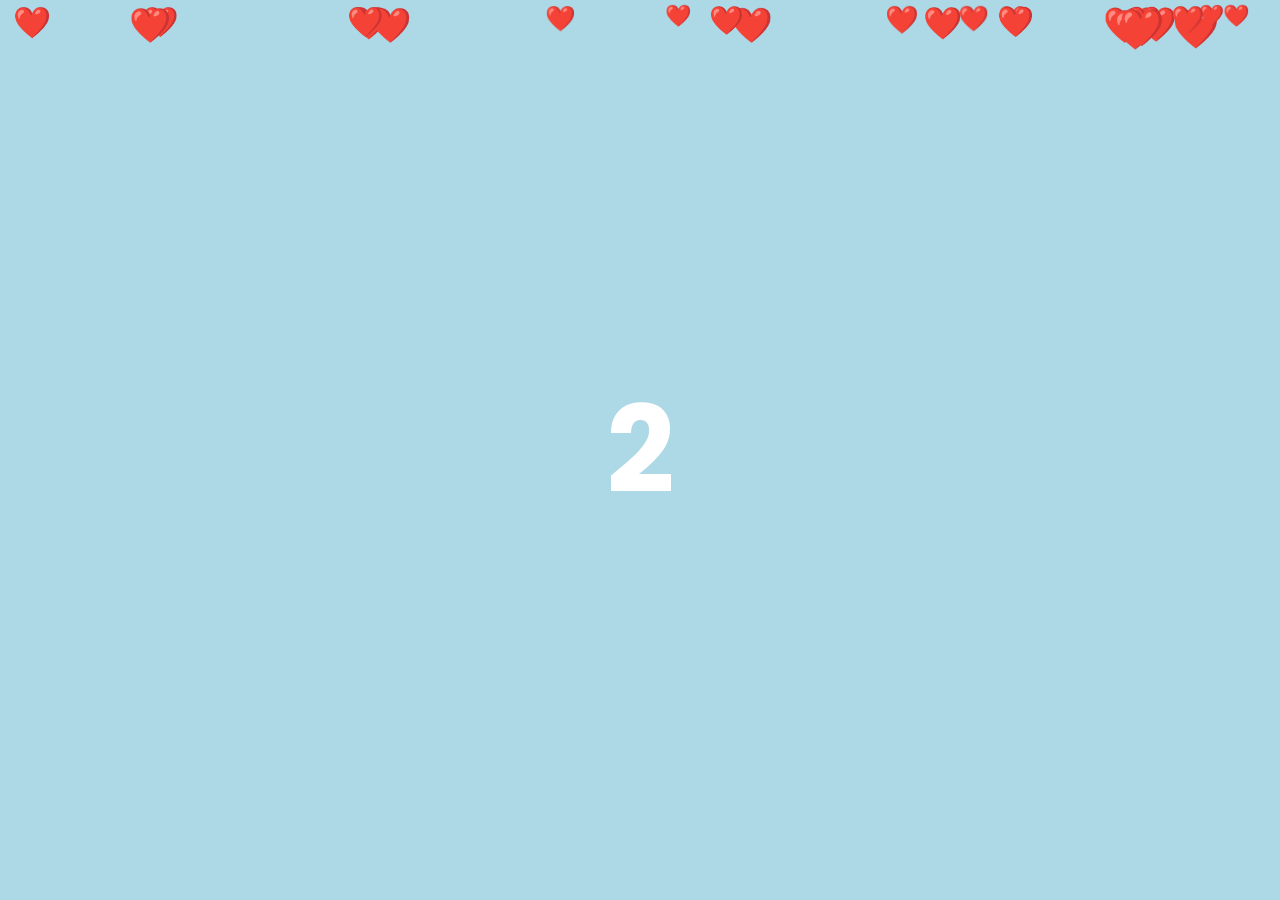
<file: index.html>
<!DOCTYPE html>
<html lang="en">
<head>
<meta charset="UTF-8" />
<meta name="viewport" content="width=device-width, initial-scale=1.0" />
<title>Happy Birthday Akka 🎂</title>
<link href="https://fonts.googleapis.com/css2?family=Poppins:wght@300;400;500;600;700&display=swap" rel="stylesheet">
<link rel="stylesheet" href="https://cdnjs.cloudflare.com/ajax/libs/font-awesome/6.5.2/css/all.min.css">

<style>
*{
    margin:0;
    padding:0;
    box-sizing:border-box;
    font-family:'Poppins',sans-serif;
}

body{
    overflow:hidden;
    background-color: lightblue;
    height:100vh;
    color:white;
}

.screen{
    position:absolute;
    width:100%;
    height:100vh;
    display:none;
    justify-content:center;
    align-items:center;
    flex-direction:column;
    padding:20px;
    overflow:hidden;
}

.active{
    display:flex;
}

h1,h2,h3,p{
    text-align:center;
}

button{
    border:none;
    outline:none;
    cursor:pointer;
    transition:0.3s;
}

.glass{
    background:rgba(255,255,255,0.15);
    backdrop-filter:blur(15px);
    border:1px solid rgba(255,255,255,0.2);
    box-shadow:0 8px 32px rgba(0,0,0,0.2);
}

/* COUNTDOWN */
#countdown h1{
    font-size:120px;
    animation:zoom 1s infinite;
}

@keyframes zoom{
    0%{transform:scale(0.7);opacity:0.4;}
    100%{transform:scale(1.2);opacity:1;}
}

/* LOGIN */
.login-container{
    width:100%;
    max-width:1200px;
    display:flex;
    gap:40px;
    align-items:center;
    justify-content:center;
    flex-wrap:wrap;
}

.card-section{
    width:420px;
    height:520px;
    perspective:1000px;
}

.birthday-card{
    width:100%;
    height:100%;
    position:relative;
    transform-style:preserve-3d;
    transition:1s;
}

.card-section:hover .birthday-card{
    transform:rotateY(180deg);
}

.front{
    display:flex;
    justify-content:center;
    align-items:center;
    padding:30px;
    background:linear-gradient(135deg,#ff758c,#f9a8c9);
}

.front-content{
    text-align:center;
}

.front-content h2{
    font-size:40px;
    margin-bottom:20px;
}

.front-content p{
    font-size:20px;
}

.back{
    transform:rotateY(180deg);
    overflow:hidden;
}

.back img{
    width:100%;
    height:100%;
    object-fit:cover;
}

.front,.back{
    position:absolute;
    width:100%;
    height:100%;
    border-radius:25px;
    backface-visibility:hidden;
    overflow:hidden;
}

.front img{
    width:100%;
    height:100%;
    object-fit:cover;
}

.back{
    transform:rotateY(180deg);
    display:flex;
    align-items:center;
    justify-content:center;
    flex-direction:column;
    background:linear-gradient(135deg,#ff758c,#ff7eb3);
    padding:30px;
}

.back h2{
    font-size:36px;
    margin-bottom:15px;
}

.pin-box{
    width:360px;
    border-radius:25px;
    padding:30px;
}

.pin-display{
    height:70px;
    width:100%;
    background:rgba(255,255,255,0.2);
    border-radius:15px;
    margin-bottom:20px;
    display:flex;
    align-items:center;
    justify-content:center;
    font-size:30px;
    letter-spacing:10px;
}

.keypad{
    display:grid;
    grid-template-columns:repeat(3,1fr);
    gap:15px;
}

.keypad button{
    height:70px;
    border-radius:15px;
    font-size:24px;
    background:white;
    color:#ff4d88;
    font-weight:bold;
}

.keypad button:hover{
    transform:scale(1.05);
}

/* QUESTION */
.question-box{
    padding:40px;
    border-radius:30px;
    width:90%;
    max-width:700px;
}

.option-buttons{
    margin-top:30px;
    display:flex;
    gap:20px;
    justify-content:center;
    align-items:center;
    position:relative;
    width:100%;
    height:200px;
}

.option-buttons button{
    padding:15px 35px;
    border-radius:50px;
    font-size:20px;
    font-weight:600;
}

.yes-btn{background:#00e676;color:white;}
.no-btn{background:#ff1744;color:white;Position:relative;}
.back-btn{background:#ffffff;color:#ff4081;}

/*MOVING EFFECT*/
.move{
    transition:0.25s;
}
/* NO SCREEN */
#noScreen img{
    width:300px;
    animation:float 2s infinite ease-in-out;
}

@keyframes float{
    0%,100%{transform:translateY(0px);}
    50%{transform:translateY(-20px);}
}

/* GIFTS */
.gift-container{
    display:flex;
    gap:40px;
    flex-wrap:wrap;
    justify-content:center;
    margin-top:40px;
}

.gift-box{
    width:220px;
    height:220px;
    position:relative;
    cursor:pointer;
    transition:0.5s;
}

.gift-box:hover{
    transform:translateY(-20px) scale(1.05);
}

.box{
    width:100%;
    height:100%;
    background:#ff4d88;
    border-radius:20px;
    position:absolute;
    bottom:0;
    box-shadow:0 15px 30px rgba(0,0,0,0.3);
}

.lid{
    width:240px;
    height:50px;
    background:#ff80ab;
    position:absolute;
    top:-20px;
    left:-10px;
    border-radius:15px;
}

.ribbonV,.ribbonH{
    position:absolute;
    background:gold;
}

.ribbonV{
    width:30px;
    height:100%;
    left:50%;
    transform:translateX(-50%);
}

.ribbonH{
    height:30px;
    width:100%;
    top:50%;
    transform:translateY(-50%);
}

.bow{
    position:absolute;
    width:60px;
    height:60px;
    border:10px solid gold;
    border-radius:50%;
    top:-45px;
}

.bow.left{left:70px;}
.bow.right{right:70px;}

.gift-box p{
    position:absolute;
    bottom:-50px;
    width:100%;
    text-align:center;
    font-size:22px;
    font-weight:600;
}

/* CAKE */
.cake3d{
    position:relative;
    margin-top:50px;
    animation:cakeFloat 3s ease-in-out infinite;
}

@keyframes cakeFloat{
    0%,100%{
        transform:translateY(0);
    }
    50%{
        transform:translateY(-12px);
    }
}

.tier{
    position:relative;
    margin:auto;
    border-radius:20px;
    box-shadow:
        0 15px 30px rgba(0,0,0,0.3),
        inset 0 -15px 0 rgba(0,0,0,0.15);
}

.bottom-tier{
    width:320px;
    height:120px;
    background:linear-gradient(
        to bottom,
        #ff9db5,
        #ff6f91
    );
}

.top-tier{
    width:220px;
    height:90px;
    margin-bottom:-10px;
    background:linear-gradient(
        to bottom,
        #ffd1dc,
        #ffb3c6
    );
    z-index:2;
}

.candle{
    width:24px;
    height:90px;
    background:linear-gradient(
        to bottom,
        white,
        #f5f5f5
    );
    margin:auto;
    position:relative;
}

.flame{
    width:30px;
    height:45px;
    background:radial-gradient(
        circle,
        yellow,
        orange,
        red
    );
    border-radius:50%;
    position:absolute;
    top:-40px;
    left:-3px;
    animation:flicker .3s infinite;
    box-shadow:0 0 25px orange;
}

.cake-container{
    display:flex;
    flex-direction:column;
    align-items:center;
}

.cake{
    position:relative;
    margin-top:40px;
}

.layer{
    border-radius:20px;
    position:relative;
    margin:auto;
}

.layer1{
    width:300px;
    height:100px;
    background:#ff8fab;
}

.layer2{
    width:220px;
    height:80px;
    background:#ffb3c6;
    margin-top:-10px;
}

.candle{
    width:20px;
    height:80px;
    background:white;
    margin:auto;
    position:relative;
}

.flame{
    width:25px;
    height:40px;
    background:orange;
    border-radius:50%;
    position:absolute;
    top:-35px;
    left:-3px;
    animation:flicker 0.3s infinite;
}

@keyframes flicker{
    0%{transform:scale(1);}
    50%{transform:scale(1.1);}
    100%{transform:scale(0.9);}
}

.blow-btn{
    margin-top:40px;
    padding:15px 40px;
    border-radius:40px;
    font-size:20px;
    background:white;
    color:#ff4081;
    font-weight:bold;
}

/* LOADING */
.loader{
    width:120px;
    height:120px;
    border:10px solid rgba(255,255,255,0.3);
    border-top:10px solid white;
    border-radius:50%;
    animation:spin 1s linear infinite;
    margin-bottom:30px;
}

@keyframes spin{
    100%{transform:rotate(360deg);}
}

.firework{
    position:absolute;
    width:8px;
    height:8px;
    border-radius:50%;
    animation:explode 2s infinite;
}

@keyframes explode{
    0%{transform:translate(0,0) scale(1);opacity:1;}
    100%{transform:translate(var(--x),var(--y)) scale(0);opacity:0;}
}

/* MEMORIES */
.memory-wrapper{
    width:100%;
    overflow:hidden;
    margin-top:30px;
}

.memory-track{
    display:flex;
    gap:25px;
    width: max-content;
    animation:scroll 30s linear infinite;
}

@keyframes scroll{
    FROM{transform:translateX(0);}
    to{transform:translateX(-50%);}
}

.memory-card{
    min-width:300px;
    height:420px;
    border-radius:25px;
    overflow:hidden;
    position:relative;
}

.memory-card img{
    width:100%;
    height:100%;
    object-fit:cover;
}

.memory-card h3{
    position:absolute;
    bottom:20px;
    width:100%;
    text-align:center;
    font-size:24px;
}

/* MESSAGE */
.message-card{
    max-width:850px;
    padding:50px;
    border-radius:30px;
    line-height:2;
    animation:pulse 2s infinite;
}

@keyframes pulse{
    0%{transform:scale(1);}
    50%{transform:scale(1.02);}
    100%{transform:scale(1);}
}

.message-card p{
    font-size:20px;
}

.floating-hearts span{
    position:absolute;
    color:white;
    font-size:30px;
    animation:heartFloat linear infinite;
}

@keyframes heartFloat{
    0%{transform:translateY(100vh) scale(0);opacity:0;}
    100%{transform:translateY(-100vh) scale(1.5);opacity:1;}
}

@media(max-width:900px){
    body{overflow:auto;}

    .login-container{
        flex-direction:column;
        padding-bottom:50px;
    }

    .card-section{
        width:90%;
        height:450px;
    }

    .pin-box{
        width:95%;
    }

    #countdown h1{
        font-size:80px;
    }

    .gift-container{
        gap:80px;
    }
}

</style>
</head>
<body>

<div class="floating-hearts" id="hearts"></div>

<!-- COUNTDOWN -->
<section class="screen active" id="countdown">
    <h1 id="count">3</h1>
</section>

<!-- LOGIN -->
<section class="screen" id="loginScreen">
    <div class="login-container">

        <div class="card-section">
            <div class="birthday-card">
                <!-- FRONT SIDE -->
                <div class="front glass">
                    <div class="front-content">
                        <h2>Prathibha Akka 💖</h2>
                        <p>
                            To the best sister in the world 🌸<br>
                            Flip the card and unlock your surprise 🎁
                        </p>
                    </div>
                    
                </div>

                <!-- BACK SIDE -->
                <div class="back">
                    <img src="images/1.jpeg" alt="sister">
                </div>
            </div>
        </div>

        <div class="pin-box glass">
            <h2 style="margin-bottom:20px;text-align:center;">Enter Secret PIN 🔐</h2>

            <div class="pin-display" id="pinDisplay"></div>

            <div class="keypad">
                <button onclick="addPin('1')">1</button>
                <button onclick="addPin('2')">2</button>
                <button onclick="addPin('3')">3</button>
                <button onclick="addPin('4')">4</button>
                <button onclick="addPin('5')">5</button>
                <button onclick="addPin('6')">6</button>
                <button onclick="addPin('7')">7</button>
                <button onclick="addPin('8')">8</button>
                <button onclick="addPin('9')">9</button>
                <button onclick="clearPin()"><i class="fa-solid fa-delete-left"></i></button>
                <button onclick="addPin('0')">0</button>
                <button onclick="checkPin()"><i class="fa-solid fa-check"></i></button>
            </div>

            <p style="margin-top:20px;text-align:center;">Default PIN : <b>2905</b></p>
        </div>

    </div>
</section>

<!-- READY -->
<section class="screen" id="readyScreen">
    <div class="question-box glass">
        <h1>Are You Ready For The Surprise? 🎉</h1>

        <h3>Try to Catch the No button</h3>

        <div class="option-buttons" id="buttonArea">
            <button class="yes-btn" onclick="showScreen('giftScreen')">Yes 😍</button>
            <button class="no-btn move" id="noBtn" onclick="noButtonClicked()">No 😒</button>
        </div>
    </div>
</section>

<!-- NO -->
<section class="screen" id="noScreen">
    <img src="gifs/Dare.gif" alt="cute">
    <h1 style="margin-top:20px;">How Dare You 😤</h1>
    <button class="blow-btn" onclick="showScreen('readyScreen')">Try Again 💖</button>
</section>

<!-- GIFTS -->
<section class="screen" id="giftScreen">

    <h1>Choose Your Gift 🎁</h1>

    <div class="gift-container">

        <div class="gift-box" onclick="showScreen('cakeScreen')">
            <div class="box">
                <div class="ribbonV"></div>
                <div class="ribbonH"></div>
            </div>
            <div class="lid"></div>
            <div class="bow left"></div>
            <div class="bow right"></div>
            <p>Cake Surprise 🎂</p>
        </div>

        <div class="gift-box" onclick="showScreen('memoryScreen')">
            <div class="box" style="background:#7c4dff;">
                <div class="ribbonV"></div>
                <div class="ribbonH"></div>
            </div>
            <div class="lid" style="background:#9575cd"></div>
            <div class="bow left"></div>
            <div class="bow right"></div>
            <p>Memories 📸</p>
        </div>

        <div class="gift-box" onclick="showScreen('messageScreen')">
            <div class="box" style="background:#00bfa5;">
                <div class="ribbonV"></div>
                <div class="ribbonH"></div>
            </div>
            <div class="lid" style="background:#26a69a"></div>
            <div class="bow left"></div>
            <div class="bow right"></div>
            <p>Special Message 💌</p>
        </div>

    </div>

</section>

<!-- CAKE -->
<section class="screen" id="cakeScreen">

    <h1>Make A Wish Akka ✨</h1>

    <div class="cake-container">

        <div class="cake3d">

            <div class="candle">
                <div class="flame" id="flame"></div>
            </div>

            <div class="tier top-tier"></div>
            <div class="tier bottom-tier"></div>

        </div>

        <button class="blow-btn" onclick="openFlowersPage()">Blow Candle 💨</button>

        

    </div>

</section>

<!-- LOADING -->
<section class="screen" id="loadingScreen">

    <div class="loader"></div>

    <h1>Happy Birthday AKKA 🎉</h1>
    <p style="margin-top:15px;font-size:22px;">May your life be filled with happiness, success and love 💖</p>

    <button class="blow-btn back-btn" style="margin-top:30px;" onclick="showScreen('giftScreen')">Back</button>

</section>

<!-- MEMORIES -->
<section class="screen" id="memoryScreen">

    <h1>Memories 📸</h1>

    <div class="memory-wrapper">
        <div class="memory-track">

            <div class="memory-card glass">
                <img src="images/7.jpeg">
                <h3>Crazy Moments 😍</h3>
            </div>

            <div class="memory-card glass">
                <img src="images/3.jpeg">
                <h3>Couple 😍</h3>
            </div>

            <div class="memory-card glass">
                <img src="images/5.jpeg">
                <h3>Family Moments 🌸</h3>
            </div>

            <div class="memory-card glass">
                <img src="images/2.jpeg">
                <h3>Mother and Daughter ✨</h3>
            </div>

            <div class="memory-card glass">
                <img src="images/6.jpeg">
                <h3>Mother and Son 💖</h3>
            </div>

            <div class="memory-card glass">
                <img src="images/10.jpeg">
                <h3>Son 💖</h3>
            </div>

            <div class="memory-card glass">
                <img src="images/4.jpeg">
                <h3>Daughter 💖</h3>
            </div>

            <div class="memory-card glass">
                <img src="images/14.jpeg">
                <h3>Devatha 💖</h3>
            </div>

            <div class="memory-card glass">
                <img src="images/12.jpeg">
                <h3>Brother and Sister 💖</h3>
            </div>

        </div>
    </div>

    <button class="blow-btn back-btn" style="margin-top:40px;" onclick="showScreen('giftScreen')">Back</button>

</section>

<!-- MESSAGE -->
<section class="screen" id="messageScreen">

    <div class="message-card glass">

        <h1 style="margin-bottom:25px;">To My Lovely Akka 💌</h1>

        <p>
            Dear Akka,<br>

            You are not just my sister, you are my second mother, my best friend, my guide and my biggest support. 💖<br>

            Thank you for always protecting me, understanding me and making my life beautiful with your love and care. 🌸<br>

            I wish your life becomes filled with endless happiness, success, laughter and love. May all your dreams come true and may your smile always shine brighter than stars. 🌙💫<br>

            Happy Birthday to the world's best Akka 🎂💖<br>

            — Your Loving Akshith 🥹
        </p>

        <div style="text-align:center;margin-top:30px;">
            <button class="blow-btn back-btn" onclick="showScreen('giftScreen')">Back</button>
        </div>

    </div>

</section>

<script>

const screens = document.querySelectorAll('.screen');
let currentPin = '';
const correctPin = '2905';
const birthdayMessage='';

function showScreen(id){
    screens.forEach(screen=>screen.classList.remove('active'));
    document.getElementById(id).classList.add('active');
    if(id === 'readyScreen'){
        startNoButtonGame();
    }
}

// COUNTDOWN
let count = 3;
const countdown = setInterval(()=>{
    count--;
    document.getElementById('count').innerText = count;

    if(count === 0){
        clearInterval(countdown);
        showScreen('loginScreen');
    }
},1000);

// PIN
function addPin(num){
    if(currentPin.length < 6){
        currentPin += num;
        document.getElementById('pinDisplay').innerText = '* '.repeat(currentPin.length);
    }
}

function clearPin(){
    currentPin = currentPin.slice(0,-1);
    document.getElementById('pinDisplay').innerText = '* '.repeat(currentPin.length);
}

function checkPin(){
    if(currentPin === correctPin){
        showScreen('readyScreen');
    }else{
        alert('Wrong PIN 😅 Try Again');
        currentPin='';
        document.getElementById('pinDisplay').innerText='';
    }
}

/*MOVING NO BUTTON GAME */
const noBtn = document.getElementById('noBtn');
const buttonArea = document.getElementById('buttonArea');
let gameActive = false;
function startNoButtonGame(){
    gameActive = true;
    noBtn.innerText = "Catch Me 😜";
    /* Stop moving after 5 seconds */
    setTimeout(()=>{
        gameActive = false;
        noBtn.innerText = "No 😒";
    },10000);
}

/* MOVE BUTTON */

buttonArea.addEventListener('mousemove',(e)=>{

    if(!gameActive) return;

    const areaRect = buttonArea.getBoundingClientRect();

    const maxX = areaRect.width - noBtn.offsetWidth;

    const maxY = areaRect.height - noBtn.offsetHeight;

    const randomX = Math.random() * maxX;

    const randomY = Math.random() * maxY;

    noBtn.style.left = randomX + 'px';

    noBtn.style.top = randomY + 'px';

});

/* MOBILE TOUCH SUPPORT */

buttonArea.addEventListener('touchstart',()=>{

    if(!gameActive) return;

    const areaRect = buttonArea.getBoundingClientRect();

    const maxX = areaRect.width - noBtn.offsetWidth;

    const maxY = areaRect.height - noBtn.offsetHeight;

    const randomX = Math.random() * maxX;

    const randomY = Math.random() * maxY;

    noBtn.style.left = randomX + 'px';

    noBtn.style.top = randomY + 'px';

});

/* IF NO BUTTON CLICKED */

function noButtonClicked(){

    if(gameActive){

        /* During 5 seconds button keeps escaping */
        return;
    }

    showScreen('noScreen');
}

// CAKE
function blowCandle(){
    document.getElementById('flame').style.display='none';

    setTimeout(()=>{
        showScreen('loadingScreen');
        createFireworks();
    },1000);
}

// FIREWORKS
function createFireworks(){

    for(let i=0;i<100;i++){

        const firework = document.createElement('div');
        firework.classList.add('firework');

        firework.style.left = Math.random()*100 + 'vw';
        firework.style.top = Math.random()*100 + 'vh';

        firework.style.background = `hsl(${Math.random()*360},100%,60%)`;

        firework.style.setProperty('--x', (Math.random()*400-200)+'px');
        firework.style.setProperty('--y', (Math.random()*400-200)+'px');

        document.body.appendChild(firework);

        setTimeout(()=>{
            firework.remove();
        },2000);
    }
}

// HEARTS
const heartsContainer = document.getElementById('hearts');

for(let i=0;i<25;i++){
    const heart = document.createElement('span');
    heart.innerHTML = '❤️';

    heart.style.left = Math.random()*100 + 'vw';
    heart.style.animationDuration = (Math.random()*5 + 5) + 's';
    heart.style.fontSize = (Math.random()*20 + 20) + 'px';

    heartsContainer.appendChild(heart);
}

function openFlowersPage() {

    // Save current screen
    sessionStorage.setItem("returnScreen", "giftScreen");

    // Open flowers page
    window.location.href = "flower.html";
}

// ===============================
// RETURN FROM index.html
// ===============================

const params = new URLSearchParams(window.location.search);
const returnScreen = params.get("screen");

if(returnScreen){

    // Stop countdown screen
    clearInterval(countdown);

    // Hide all screens
    screens.forEach(screen => {
        screen.classList.remove("active");
    });

    // Open requested screen directly
    document.getElementById(returnScreen).classList.add("active");
}

</script>

</body>
</html>
</file>
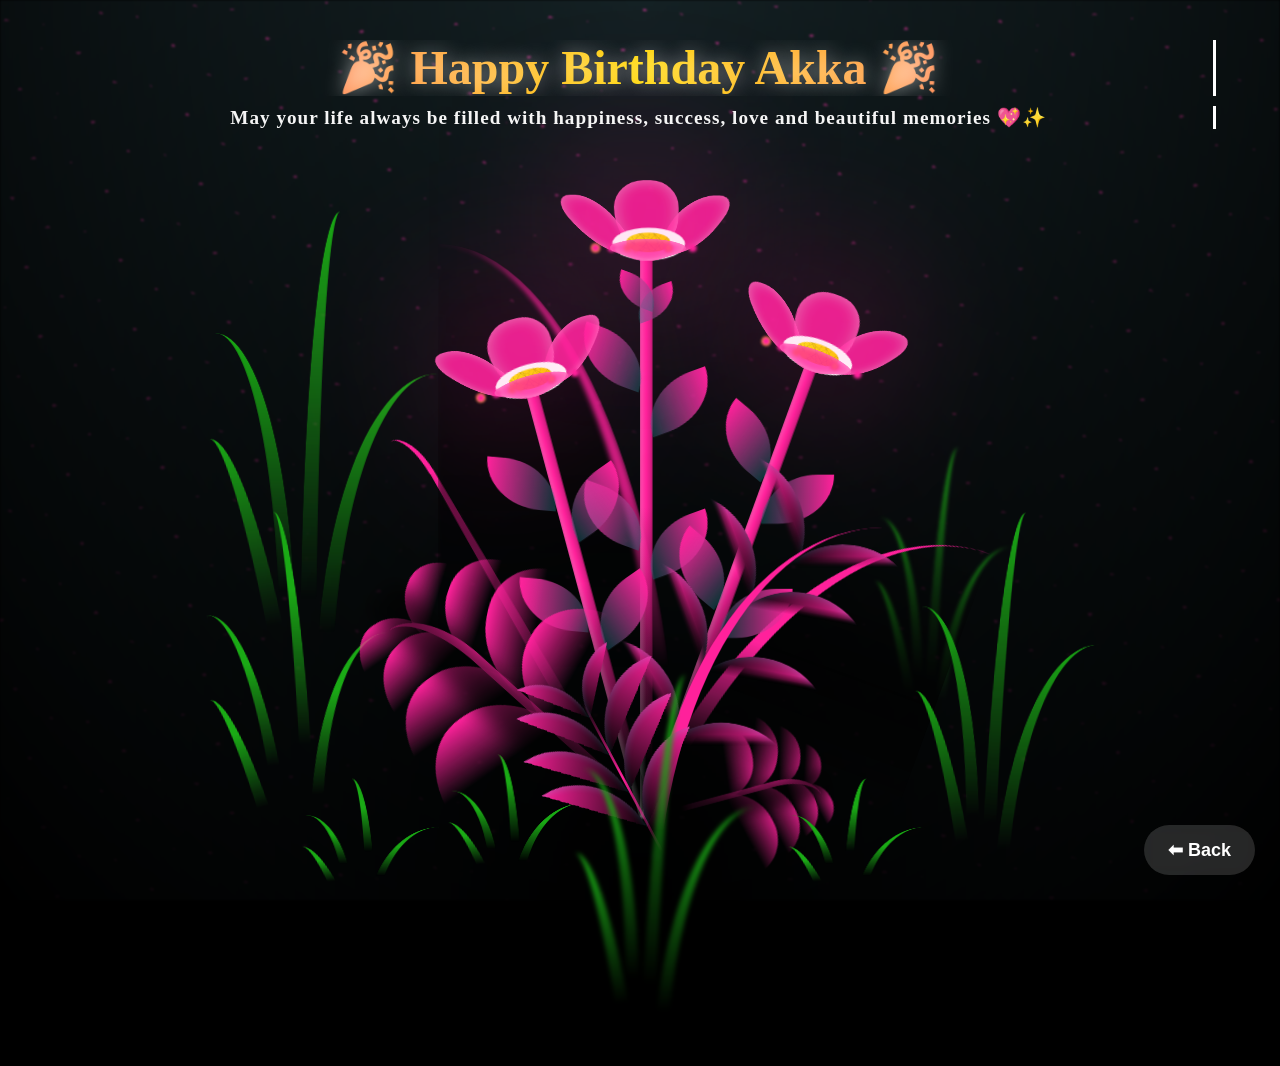
<file: flower.html>
<!DOCTYPE html>
<html lang="en" >
<head>
  <meta charset="UTF-8">
  <title>Interactive Flowers</title>
  <link rel="stylesheet" href="./flower.css">

</head>

<body class="not-loaded">
  <div class="night"></div>
  <div class="message">
    <h1>🎉 Happy Birthday Akka 🎉</h1>
    <h3>May your life always be filled with happiness, success, love and beautiful memories 💖✨</h3>
  </div>
  <div class="flowers">
    <div class="flower flower--1">
      <div class="flower__leafs flower__leafs--1">
        <div class="flower__leaf flower__leaf--1"></div>
        <div class="flower__leaf flower__leaf--2"></div>
        <div class="flower__leaf flower__leaf--3"></div>
        <div class="flower__leaf flower__leaf--4"></div>
        <div class="flower__white-circle"></div>

        <div class="flower__light flower__light--1"></div>
        <div class="flower__light flower__light--2"></div>
        <div class="flower__light flower__light--3"></div>
        <div class="flower__light flower__light--4"></div>
        <div class="flower__light flower__light--5"></div>
        <div class="flower__light flower__light--6"></div>
        <div class="flower__light flower__light--7"></div>
        <div class="flower__light flower__light--8"></div>

      </div>
      <div class="flower__line">
        <div class="flower__line__leaf flower__line__leaf--1"></div>
        <div class="flower__line__leaf flower__line__leaf--2"></div>
        <div class="flower__line__leaf flower__line__leaf--3"></div>
        <div class="flower__line__leaf flower__line__leaf--4"></div>
        <div class="flower__line__leaf flower__line__leaf--5"></div>
        <div class="flower__line__leaf flower__line__leaf--6"></div>
      </div>
    </div>

    <div class="flower flower--2">
      <div class="flower__leafs flower__leafs--2">
        <div class="flower__leaf flower__leaf--1"></div>
        <div class="flower__leaf flower__leaf--2"></div>
        <div class="flower__leaf flower__leaf--3"></div>
        <div class="flower__leaf flower__leaf--4"></div>
        <div class="flower__white-circle"></div>

        <div class="flower__light flower__light--1"></div>
        <div class="flower__light flower__light--2"></div>
        <div class="flower__light flower__light--3"></div>
        <div class="flower__light flower__light--4"></div>
        <div class="flower__light flower__light--5"></div>
        <div class="flower__light flower__light--6"></div>
        <div class="flower__light flower__light--7"></div>
        <div class="flower__light flower__light--8"></div>

      </div>
      <div class="flower__line">
        <div class="flower__line__leaf flower__line__leaf--1"></div>
        <div class="flower__line__leaf flower__line__leaf--2"></div>
        <div class="flower__line__leaf flower__line__leaf--3"></div>
        <div class="flower__line__leaf flower__line__leaf--4"></div>
      </div>
    </div>

    <div class="flower flower--3">
      <div class="flower__leafs flower__leafs--3">
        <div class="flower__leaf flower__leaf--1"></div>
        <div class="flower__leaf flower__leaf--2"></div>
        <div class="flower__leaf flower__leaf--3"></div>
        <div class="flower__leaf flower__leaf--4"></div>
        <div class="flower__white-circle"></div>

        <div class="flower__light flower__light--1"></div>
        <div class="flower__light flower__light--2"></div>
        <div class="flower__light flower__light--3"></div>
        <div class="flower__light flower__light--4"></div>
        <div class="flower__light flower__light--5"></div>
        <div class="flower__light flower__light--6"></div>
        <div class="flower__light flower__light--7"></div>
        <div class="flower__light flower__light--8"></div>

      </div>
      <div class="flower__line">
        <div class="flower__line__leaf flower__line__leaf--1"></div>
        <div class="flower__line__leaf flower__line__leaf--2"></div>
        <div class="flower__line__leaf flower__line__leaf--3"></div>
        <div class="flower__line__leaf flower__line__leaf--4"></div>
      </div>
    </div>

    <div class="grow-ans" style="--d:1.2s">
      <div class="flower__g-long">
        <div class="flower__g-long__top"></div>
        <div class="flower__g-long__bottom"></div>
      </div>
    </div>

    <div class="growing-grass">
      <div class="flower__grass flower__grass--1">
        <div class="flower__grass--top"></div>
        <div class="flower__grass--bottom"></div>
        <div class="flower__grass__leaf flower__grass__leaf--1"></div>
        <div class="flower__grass__leaf flower__grass__leaf--2"></div>
        <div class="flower__grass__leaf flower__grass__leaf--3"></div>
        <div class="flower__grass__leaf flower__grass__leaf--4"></div>
        <div class="flower__grass__leaf flower__grass__leaf--5"></div>
        <div class="flower__grass__leaf flower__grass__leaf--6"></div>
        <div class="flower__grass__leaf flower__grass__leaf--7"></div>
        <div class="flower__grass__leaf flower__grass__leaf--8"></div>
        <div class="flower__grass__overlay"></div>
      </div>
    </div>

    <div class="growing-grass">
      <div class="flower__grass flower__grass--2">
        <div class="flower__grass--top"></div>
        <div class="flower__grass--bottom"></div>
        <div class="flower__grass__leaf flower__grass__leaf--1"></div>
        <div class="flower__grass__leaf flower__grass__leaf--2"></div>
        <div class="flower__grass__leaf flower__grass__leaf--3"></div>
        <div class="flower__grass__leaf flower__grass__leaf--4"></div>
        <div class="flower__grass__leaf flower__grass__leaf--5"></div>
        <div class="flower__grass__leaf flower__grass__leaf--6"></div>
        <div class="flower__grass__leaf flower__grass__leaf--7"></div>
        <div class="flower__grass__leaf flower__grass__leaf--8"></div>
        <div class="flower__grass__overlay"></div>
      </div>
    </div>

    <div class="grow-ans" style="--d:2.4s">
      <div class="flower__g-right flower__g-right--1">
        <div class="leaf"></div>
      </div>
    </div>

    <div class="grow-ans" style="--d:2.8s">
      <div class="flower__g-right flower__g-right--2">
        <div class="leaf"></div>
      </div>
    </div>

    <div class="grow-ans" style="--d:2.8s">
      <div class="flower__g-front">
        <div class="flower__g-front__leaf-wrapper flower__g-front__leaf-wrapper--1">
          <div class="flower__g-front__leaf"></div>
        </div>
        <div class="flower__g-front__leaf-wrapper flower__g-front__leaf-wrapper--2">
          <div class="flower__g-front__leaf"></div>
        </div>
        <div class="flower__g-front__leaf-wrapper flower__g-front__leaf-wrapper--3">
          <div class="flower__g-front__leaf"></div>
        </div>
        <div class="flower__g-front__leaf-wrapper flower__g-front__leaf-wrapper--4">
          <div class="flower__g-front__leaf"></div>
        </div>
        <div class="flower__g-front__leaf-wrapper flower__g-front__leaf-wrapper--5">
          <div class="flower__g-front__leaf"></div>
        </div>
        <div class="flower__g-front__leaf-wrapper flower__g-front__leaf-wrapper--6">
          <div class="flower__g-front__leaf"></div>
        </div>
        <div class="flower__g-front__leaf-wrapper flower__g-front__leaf-wrapper--7">
          <div class="flower__g-front__leaf"></div>
        </div>
        <div class="flower__g-front__leaf-wrapper flower__g-front__leaf-wrapper--8">
          <div class="flower__g-front__leaf"></div>
        </div>
        <div class="flower__g-front__line"></div>
      </div>
    </div>

    <div class="grow-ans" style="--d:3.2s">
      <div class="flower__g-fr">
        <div class="leaf"></div>
        <div class="flower__g-fr__leaf flower__g-fr__leaf--1"></div>
        <div class="flower__g-fr__leaf flower__g-fr__leaf--2"></div>
        <div class="flower__g-fr__leaf flower__g-fr__leaf--3"></div>
        <div class="flower__g-fr__leaf flower__g-fr__leaf--4"></div>
        <div class="flower__g-fr__leaf flower__g-fr__leaf--5"></div>
        <div class="flower__g-fr__leaf flower__g-fr__leaf--6"></div>
        <div class="flower__g-fr__leaf flower__g-fr__leaf--7"></div>
        <div class="flower__g-fr__leaf flower__g-fr__leaf--8"></div>
      </div>
    </div>

    <div class="long-g long-g--0">
      <div class="grow-ans" style="--d:3s">
        <div class="leaf leaf--0"></div>
      </div>
      <div class="grow-ans" style="--d:2.2s">
        <div class="leaf leaf--1"></div>
      </div>
      <div class="grow-ans" style="--d:3.4s">
        <div class="leaf leaf--2"></div>
      </div>
      <div class="grow-ans" style="--d:3.6s">
        <div class="leaf leaf--3"></div>
      </div>
    </div>

    <div class="long-g long-g--1">
      <div class="grow-ans" style="--d:3.6s">
        <div class="leaf leaf--0"></div>
      </div>
      <div class="grow-ans" style="--d:3.8s">
        <div class="leaf leaf--1"></div>
      </div>
      <div class="grow-ans" style="--d:4s">
        <div class="leaf leaf--2"></div>
      </div>
      <div class="grow-ans" style="--d:4.2s">
        <div class="leaf leaf--3"></div>
      </div>
    </div>

    <div class="long-g long-g--2">
      <div class="grow-ans" style="--d:4s">
        <div class="leaf leaf--0"></div>
      </div>
      <div class="grow-ans" style="--d:4.2s">
        <div class="leaf leaf--1"></div>
      </div>
      <div class="grow-ans" style="--d:4.4s">
        <div class="leaf leaf--2"></div>
      </div>
      <div class="grow-ans" style="--d:4.6s">
        <div class="leaf leaf--3"></div>
      </div>
    </div>

    <div class="long-g long-g--3">
      <div class="grow-ans" style="--d:4s">
        <div class="leaf leaf--0"></div>
      </div>
      <div class="grow-ans" style="--d:4.2s">
        <div class="leaf leaf--1"></div>
      </div>
      <div class="grow-ans" style="--d:3s">
        <div class="leaf leaf--2"></div>
      </div>
      <div class="grow-ans" style="--d:3.6s">
        <div class="leaf leaf--3"></div>
      </div>
    </div>

    <div class="long-g long-g--4">
      <div class="grow-ans" style="--d:4s">
        <div class="leaf leaf--0"></div>
      </div>
      <div class="grow-ans" style="--d:4.2s">
        <div class="leaf leaf--1"></div>
      </div>
      <div class="grow-ans" style="--d:3s">
        <div class="leaf leaf--2"></div>
      </div>
      <div class="grow-ans" style="--d:3.6s">
        <div class="leaf leaf--3"></div>
      </div>
    </div>

    <div class="long-g long-g--5">
      <div class="grow-ans" style="--d:4s">
        <div class="leaf leaf--0"></div>
      </div>
      <div class="grow-ans" style="--d:4.2s">
        <div class="leaf leaf--1"></div>
      </div>
      <div class="grow-ans" style="--d:3s">
        <div class="leaf leaf--2"></div>
      </div>
      <div class="grow-ans" style="--d:3.6s">
        <div class="leaf leaf--3"></div>
      </div>
    </div>

    <div class="long-g long-g--6">
      <div class="grow-ans" style="--d:4.2s">
        <div class="leaf leaf--0"></div>
      </div>
      <div class="grow-ans" style="--d:4.4s">
        <div class="leaf leaf--1"></div>
      </div>
      <div class="grow-ans" style="--d:4.6s">
        <div class="leaf leaf--2"></div>
      </div>
      <div class="grow-ans" style="--d:4.8s">
        <div class="leaf leaf--3"></div>
      </div>
    </div>

    <div class="long-g long-g--7">
      <div class="grow-ans" style="--d:3s">
        <div class="leaf leaf--0"></div>
      </div>
      <div class="grow-ans" style="--d:3.2s">
        <div class="leaf leaf--1"></div>
      </div>
      <div class="grow-ans" style="--d:3.5s">
        <div class="leaf leaf--2"></div>
      </div>
      <div class="grow-ans" style="--d:3.6s">
        <div class="leaf leaf--3"></div>
      </div>
    </div>
  </div>
</body>

<!-- Back Button -->
<button class="back-home-btn" onclick="goBackToGift()">
    ⬅ Back
</button>

<!-- partial -->
  <script  src="./flower.js"></script>

</body>
</html>
</file>
<file: flower.css>
*,
*::after,
*::before {
  padding: 0;
  margin: 0;
  box-sizing: border-box;
}

:root {
  --dark-color: #000;
}

body {
  display: flex;
  align-items: flex-end;
  justify-content: center;
  min-height: 100vh;
  background-color: var(--dark-color);
  overflow: hidden;
  perspective: 1000px;
}

.night {
  position: fixed;
  left: 50%;
  top: 0;
  transform: translateX(-50%);
  width: 100%;
  height: 100%;
  filter: blur(0.1vmin);
  background-image: radial-gradient(ellipse at top, transparent 0%, var(--dark-color)), radial-gradient(ellipse at bottom, var(--dark-color), rgba(145, 233, 255, 0.2)), repeating-linear-gradient(220deg, black 0px, black 19px, transparent 19px, transparent 22px), repeating-linear-gradient(189deg, black 0px, black 19px, transparent 19px, transparent 22px), repeating-linear-gradient(148deg, black 0px, black 19px, transparent 19px, transparent 22px), linear-gradient(90deg, #ff219b, #ff219b);
}

.flowers {
  position: relative;
  transform: scale(0.9);
}

.flower {
  position: absolute;
  bottom: 10vmin;
  transform-origin: bottom center;
  z-index: 10;
  --fl-speed: 0.8s;
}
.flower--1 {
  animation: moving-flower-1 4s linear infinite;
}
.flower--1 .flower__line {
  height: 70vmin;
  animation-delay: 0.3s;
}
.flower--1 .flower__line__leaf--1 {
  animation: blooming-leaf-right var(--fl-speed) 1.6s backwards;
}
.flower--1 .flower__line__leaf--2 {
  animation: blooming-leaf-right var(--fl-speed) 1.4s backwards;
}
.flower--1 .flower__line__leaf--3 {
  animation: blooming-leaf-left var(--fl-speed) 1.2s backwards;
}
.flower--1 .flower__line__leaf--4 {
  animation: blooming-leaf-left var(--fl-speed) 1s backwards;
}
.flower--1 .flower__line__leaf--5 {
  animation: blooming-leaf-right var(--fl-speed) 1.8s backwards;
}
.flower--1 .flower__line__leaf--6 {
  animation: blooming-leaf-left var(--fl-speed) 2s backwards;
}
.flower--2 {
  left: 50%;
  transform: rotate(20deg);
  animation: moving-flower-2 4s linear infinite;
}
.flower--2 .flower__line {
  height: 60vmin;
  animation-delay: 0.6s;
}
.flower--2 .flower__line__leaf--1 {
  animation: blooming-leaf-right var(--fl-speed) 1.9s backwards;
}
.flower--2 .flower__line__leaf--2 {
  animation: blooming-leaf-right var(--fl-speed) 1.7s backwards;
}
.flower--2 .flower__line__leaf--3 {
  animation: blooming-leaf-left var(--fl-speed) 1.5s backwards;
}
.flower--2 .flower__line__leaf--4 {
  animation: blooming-leaf-left var(--fl-speed) 1.3s backwards;
}
.flower--3 {
  left: 50%;
  transform: rotate(-15deg);
  animation: moving-flower-3 4s linear infinite;
}
.flower--3 .flower__line {
  animation-delay: 0.9s;
}
.flower--3 .flower__line__leaf--1 {
  animation: blooming-leaf-right var(--fl-speed) 2.5s backwards;
}
.flower--3 .flower__line__leaf--2 {
  animation: blooming-leaf-right var(--fl-speed) 2.3s backwards;
}
.flower--3 .flower__line__leaf--3 {
  animation: blooming-leaf-left var(--fl-speed) 2.1s backwards;
}
.flower--3 .flower__line__leaf--4 {
  animation: blooming-leaf-left var(--fl-speed) 1.9s backwards;
}
.flower__leafs {
  position: relative;
  animation: blooming-flower
   2s backwards;
}
.flower__leafs--1 {
  animation-delay: 1.1s;
}
.flower__leafs--2 {
  animation-delay: 1.4s;
}
.flower__leafs--3 {
  animation-delay: 1.7s;
}
.flower__leafs::after {
  content: "";
  position: absolute;
  left: 0;
  top: 0;
  transform: translate(-50%, -100%);
  width: 8vmin;
  height: 8vmin;
  background-color: #ff219b;
  filter: blur(10vmin);
}
.flower__leaf {
  position: absolute;
  bottom: 0;
  left: 50%;
  width: 8vmin;
  height: 11vmin;
  border-radius: 51% 49% 47% 53%/44% 45% 55% 69%;
  background-color: #ff219b;
  background-image: linear-gradient(to top, #ff219b, #ff219b);
  transform-origin: bottom center;
  opacity: 0.9;
  box-shadow: inset 0 0 2vmin rgba(255, 255, 255, 0.5);
}
.flower__leaf--1 {
  transform: translate(-10%, 1%) rotateY(40deg) rotateX(-50deg);
}
.flower__leaf--2 {
  transform: translate(-50%, -4%) rotateX(40deg);
}
.flower__leaf--3 {
  transform: translate(-90%, 0%) rotateY(45deg) rotateX(50deg);
}
.flower__leaf--4 {
  width: 8vmin;
  height: 8vmin;
  transform-origin: bottom left;
  border-radius: 4vmin 10vmin 4vmin 4vmin;
  transform: translate(0%, 18%) rotateX(70deg) rotate(-43deg);
  background-image: linear-gradient(to top, #ff219b, #ff219b);
  z-index: 1;
  opacity: 0.8;
}
.flower__white-circle {
  position: absolute;
  left: -3.5vmin;
  top: -3vmin;
  width: 9vmin;
  height: 4vmin;
  border-radius: 50%;
  background-color: #fff;
}
.flower__white-circle::after {
  content: "";
  position: absolute;
  left: 50%;
  top: 45%;
  transform: translate(-50%, -50%);
  width: 60%;
  height: 60%;
  border-radius: inherit;
  background-image: repeating-linear-gradient(135deg, rgba(0, 0, 0, 0.03) 0px, rgba(0, 0, 0, 0.03) 1px, transparent 1px, transparent 12px), repeating-linear-gradient(45deg, rgba(0, 0, 0, 0.03) 0px, rgba(0, 0, 0, 0.03) 1px, transparent 1px, transparent 12px), repeating-linear-gradient(67.5deg, rgba(0, 0, 0, 0.03) 0px, rgba(0, 0, 0, 0.03) 1px, transparent 1px, transparent 12px), repeating-linear-gradient(135deg, rgba(0, 0, 0, 0.03) 0px, rgba(0, 0, 0, 0.03) 1px, transparent 1px, transparent 12px), repeating-linear-gradient(45deg, rgba(0, 0, 0, 0.03) 0px, rgba(0, 0, 0, 0.03) 1px, transparent 1px, transparent 12px), repeating-linear-gradient(112.5deg, rgba(0, 0, 0, 0.03) 0px, rgba(0, 0, 0, 0.03) 1px, transparent 1px, transparent 12px), repeating-linear-gradient(112.5deg, rgba(0, 0, 0, 0.03) 0px, rgba(0, 0, 0, 0.03) 1px, transparent 1px, transparent 12px), repeating-linear-gradient(45deg, rgba(0, 0, 0, 0.03) 0px, rgba(0, 0, 0, 0.03) 1px, transparent 1px, transparent 12px), repeating-linear-gradient(22.5deg, rgba(0, 0, 0, 0.03) 0px, rgba(0, 0, 0, 0.03) 1px, transparent 1px, transparent 12px), repeating-linear-gradient(45deg, rgba(0, 0, 0, 0.03) 0px, rgba(0, 0, 0, 0.03) 1px, transparent 1px, transparent 12px), repeating-linear-gradient(22.5deg, rgba(0, 0, 0, 0.03) 0px, rgba(0, 0, 0, 0.03) 1px, transparent 1px, transparent 12px), repeating-linear-gradient(135deg, rgba(0, 0, 0, 0.03) 0px, rgba(0, 0, 0, 0.03) 1px, transparent 1px, transparent 12px), repeating-linear-gradient(157.5deg, rgba(0, 0, 0, 0.03) 0px, rgba(0, 0, 0, 0.03) 1px, transparent 1px, transparent 12px), repeating-linear-gradient(67.5deg, rgba(0, 0, 0, 0.03) 0px, rgba(0, 0, 0, 0.03) 1px, transparent 1px, transparent 12px), repeating-linear-gradient(67.5deg, rgba(0, 0, 0, 0.03) 0px, rgba(0, 0, 0, 0.03) 1px, transparent 1px, transparent 12px), linear-gradient(90deg, #ffeb12, #ffce00);
}
.flower__line {
  height: 55vmin;
  width: 1.5vmin;
  background-image: linear-gradient(to left, rgba(0, 0, 0, 0.2), transparent, rgba(255, 255, 255, 0.2)), linear-gradient(to top, transparent 10%, #ff219b, #ff219b);
  box-shadow: inset 0 0 2px rgba(0, 0, 0, 0.5);
  animation: grow-flower-tree 4s backwards;
}
.flower__line__leaf {
  --w: 7vmin;
  --h: calc(var(--w) + 2vmin);
  position: absolute;
  top: 20%;
  left: 90%;
  width: var(--w);
  height: var(--h);
  border-top-right-radius: var(--h);
  border-bottom-left-radius: var(--h);
  background-image: linear-gradient(to top, rgba(20, 117, 122, 0.4), #ff219b);
}
.flower__line__leaf--1 {
  transform: rotate(70deg) rotateY(30deg);
}
.flower__line__leaf--2 {
  top: 45%;
  transform: rotate(70deg) rotateY(30deg);
}
.flower__line__leaf--3, .flower__line__leaf--4, .flower__line__leaf--6 {
  border-top-right-radius: 0;
  border-bottom-left-radius: 0;
  border-top-left-radius: var(--h);
  border-bottom-right-radius: var(--h);
  left: -460%;
  top: 12%;
  transform: rotate(-70deg) rotateY(30deg);
}
.flower__line__leaf--4 {
  top: 40%;
}
.flower__line__leaf--5 {
  top: 0;
  transform-origin: left;
  transform: rotate(70deg) rotateY(30deg) scale(0.6);
}
.flower__line__leaf--6 {
  top: -2%;
  left: -450%;
  transform-origin: right;
  transform: rotate(-70deg) rotateY(30deg) scale(0.6);
}
.flower__light {
  position: absolute;
  bottom: 0vmin;
  width: 1vmin;
  height: 1vmin;
  background-color: #fffb00;
  border-radius: 50%;
  filter: blur(0.2vmin);
  animation: light-ans 4s linear infinite backwards;
}
.flower__light:nth-child(odd) {
  background-color: #ff219b;
}
.flower__light--1 {
  left: -2vmin;
  animation-delay: 1s;
}
.flower__light--2 {
  left: 3vmin;
  animation-delay: 0.5s;
}
.flower__light--3 {
  left: -6vmin;
  animation-delay: 0.3s;
}
.flower__light--4 {
  left: 6vmin;
  animation-delay: 0.9s;
}
.flower__light--5 {
  left: -1vmin;
  animation-delay: 1.5s;
}
.flower__light--6 {
  left: -4vmin;
  animation-delay: 3s;
}
.flower__light--7 {
  left: 3vmin;
  animation-delay: 2s;
}
.flower__light--8 {
  left: -6vmin;
  animation-delay: 3.5s;
}
.flower__grass {
  --c: #ff219b;
  --line-w: 1.5vmin;
  position: absolute;
  bottom: 12vmin;
  left: -7vmin;
  display: flex;
  flex-direction: column;
  align-items: flex-end;
  z-index: 20;
  transform-origin: bottom center;
  transform: rotate(-48deg) rotateY(40deg);
}
.flower__grass--1 {
  animation: moving-grass 2s linear infinite;
}
.flower__grass--2 {
  left: 2vmin;
  bottom: 10vmin;
  transform: scale(0.5) rotate(75deg) rotateX(10deg) rotateY(-200deg);
  opacity: 0.8;
  z-index: 0;
  animation: moving-grass--2 1.5s linear infinite;
}
.flower__grass--top {
  width: 7vmin;
  height: 10vmin;
  border-top-right-radius: 100%;
  border-right: var(--line-w) solid var(--c);
  transform-origin: bottom center;
  transform: rotate(-2deg);
}
.flower__grass--bottom {
  margin-top: -2px;
  width: var(--line-w);
  height: 25vmin;
  background-image: linear-gradient(to top, transparent, var(--c));
}
.flower__grass__leaf {
  --size: 10vmin;
  position: absolute;
  width: calc(var(--size) * 2.1);
  height: var(--size);
  border-top-left-radius: var(--size);
  border-top-right-radius: var(--size);
  background-image: linear-gradient(to top, transparent, transparent 30%, var(--c));
  z-index: 100;
}
.flower__grass__leaf--1 {
  top: -6%;
  left: 30%;
  --size: 6vmin;
  transform: rotate(-20deg);
  animation: growing-grass-ans--1 2s 2.6s backwards;
}
@keyframes growing-grass-ans--1 {
  0% {
    transform-origin: bottom left;
    transform: rotate(-20deg) scale(0);
  }
}
.flower__grass__leaf--2 {
  top: -5%;
  left: -110%;
  --size: 6vmin;
  transform: rotate(10deg);
  animation: growing-grass-ans--2 2s 2.4s linear backwards;
}
@keyframes growing-grass-ans--2 {
  0% {
    transform-origin: bottom right;
    transform: rotate(10deg) scale(0);
  }
}
.flower__grass__leaf--3 {
  top: 5%;
  left: 60%;
  --size: 8vmin;
  transform: rotate(-18deg) rotateX(-20deg);
  animation: growing-grass-ans--3 2s 2.2s linear backwards;
}
@keyframes growing-grass-ans--3 {
  0% {
    transform-origin: bottom left;
    transform: rotate(-18deg) rotateX(-20deg) scale(0);
  }
}
.flower__grass__leaf--4 {
  top: 6%;
  left: -135%;
  --size: 8vmin;
  transform: rotate(2deg);
  animation: growing-grass-ans--4 2s 2s linear backwards;
}
@keyframes growing-grass-ans--4 {
  0% {
    transform-origin: bottom right;
    transform: rotate(2deg) scale(0);
  }
}
.flower__grass__leaf--5 {
  top: 20%;
  left: 60%;
  --size: 10vmin;
  transform: rotate(-24deg) rotateX(-20deg);
  animation: growing-grass-ans--5 2s 1.8s linear backwards;
}
@keyframes growing-grass-ans--5 {
  0% {
    transform-origin: bottom left;
    transform: rotate(-24deg) rotateX(-20deg) scale(0);
  }
}
.flower__grass__leaf--6 {
  top: 22%;
  left: -180%;
  --size: 10vmin;
  transform: rotate(10deg);
  animation: growing-grass-ans--6 2s 1.6s linear backwards;
}
@keyframes growing-grass-ans--6 {
  0% {
    transform-origin: bottom right;
    transform: rotate(10deg) scale(0);
  }
}
.flower__grass__leaf--7 {
  top: 39%;
  left: 70%;
  --size: 10vmin;
  transform: rotate(-10deg);
  animation: growing-grass-ans--7 2s 1.4s linear backwards;
}
@keyframes growing-grass-ans--7 {
  0% {
    transform-origin: bottom left;
    transform: rotate(-10deg) scale(0);
  }
}
.flower__grass__leaf--8 {
  top: 40%;
  left: -215%;
  --size: 11vmin;
  transform: rotate(10deg);
  animation: growing-grass-ans--8 2s 1.2s linear backwards;
}
@keyframes growing-grass-ans--8 {
  0% {
    transform-origin: bottom right;
    transform: rotate(10deg) scale(0);
  }
}
.flower__grass__overlay {
  position: absolute;
  top: -10%;
  right: 0%;
  width: 100%;
  height: 100%;
  background-color: rgba(0, 0, 0, 0.6);
  filter: blur(1.5vmin);
  z-index: 100;
}
.flower__g-long {
  --w: 2vmin;
  --h: 6vmin;
  --c: #ff219b;
  position: absolute;
  bottom: 10vmin;
  left: -3vmin;
  transform-origin: bottom center;
  transform: rotate(-30deg) rotateY(-20deg);
  display: flex;
  flex-direction: column;
  align-items: flex-end;
  animation: flower-g-long-ans 3s linear infinite;
}
@keyframes flower-g-long-ans {
  0%, 100% {
    transform: rotate(-30deg) rotateY(-20deg);
  }
  50% {
    transform: rotate(-32deg) rotateY(-20deg);
  }
}
.flower__g-long__top {
  top: calc(var(--h) * -1);
  width: calc(var(--w) + 1vmin);
  height: var(--h);
  border-top-right-radius: 100%;
  border-right: 0.7vmin solid var(--c);
  transform: translate(-0.7vmin, 1vmin);
}
.flower__g-long__bottom {
  width: var(--w);
  height: 50vmin;
  transform-origin: bottom center;
  background-image: linear-gradient(to top, transparent 30%, var(--c));
  box-shadow: inset 0 0 2px rgba(0, 0, 0, 0.5);
  clip-path: polygon(35% 0, 65% 1%, 100% 100%, 0% 100%);
}
.flower__g-right {
  position: absolute;
  bottom: 6vmin;
  left: -2vmin;
  transform-origin: bottom left;
  transform: rotate(20deg);
}
.flower__g-right .leaf {
  width: 30vmin;
  height: 50vmin;
  border-top-left-radius: 100%;
  border-left: 2vmin solid #ff219b;
  background-image: linear-gradient(to bottom, transparent, var(--dark-color) 60%);
  -webkit-mask-image: linear-gradient(to top, transparent 30%, #ff219b 60%);
}
.flower__g-right--1 {
  animation: flower-g-right-ans 2.5s linear infinite;
}
.flower__g-right--2 {
  left: 5vmin;
  transform: rotateY(-180deg);
  animation: flower-g-right-ans--2 3s linear infinite;
}
.flower__g-right--2 .leaf {
  height: 75vmin;
  filter: blur(0.3vmin);
  opacity: 0.8;
}
@keyframes flower-g-right-ans {
  0%, 100% {
    transform: rotate(20deg);
  }
  50% {
    transform: rotate(24deg) rotateX(-20deg);
  }
}
@keyframes flower-g-right-ans--2 {
  0%, 100% {
    transform: rotateY(-180deg) rotate(0deg) rotateX(-20deg);
  }
  50% {
    transform: rotateY(-180deg) rotate(6deg) rotateX(-20deg);
  }
}
.flower__g-front {
  position: absolute;
  bottom: 6vmin;
  left: 2.5vmin;
  z-index: 100;
  transform-origin: bottom center;
  transform: rotate(-28deg) rotateY(30deg) scale(1.04);
  animation: flower__g-front-ans 2s linear infinite;
}
@keyframes flower__g-front-ans {
  0%, 100% {
    transform: rotate(-28deg) rotateY(30deg) scale(1.04);
  }
  50% {
    transform: rotate(-35deg) rotateY(40deg) scale(1.04);
  }
}
.flower__g-front__line {
  width: 0.3vmin;
  height: 20vmin;
  background-image: linear-gradient(to top, transparent, #ff219b, transparent 100%);
  position: relative;
}
.flower__g-front__leaf-wrapper {
  position: absolute;
  top: 0;
  left: 0;
  transform-origin: bottom left;
  transform: rotate(10deg);
}
.flower__g-front__leaf-wrapper:nth-child(even) {
  left: 0vmin;
  transform: rotateY(-180deg) rotate(5deg);
  animation: flower__g-front__leaf-left-ans 1s ease-in backwards;
}
.flower__g-front__leaf-wrapper:nth-child(odd) {
  animation: flower__g-front__leaf-ans 1s ease-in backwards;
}
.flower__g-front__leaf-wrapper--1 {
  top: -8vmin;
  transform: scale(0.7);
  animation: flower__g-front__leaf-ans 1s 5.5s ease-in backwards !important;
}
.flower__g-front__leaf-wrapper--2 {
  top: -8vmin;
  transform: rotateY(-180deg) scale(0.7) !important;
  animation: flower__g-front__leaf-left-ans-2 1s 4.6s ease-in backwards !important;
}
.flower__g-front__leaf-wrapper--3 {
  top: -3vmin;
  animation: flower__g-front__leaf-ans 1s 4.6s ease-in backwards;
}
.flower__g-front__leaf-wrapper--4 {
  top: -3vmin;
  transform: rotateY(-180deg) scale(0.9) !important;
  animation: flower__g-front__leaf-left-ans-2 1s 4.6s ease-in backwards !important;
}
@keyframes flower__g-front__leaf-left-ans-2 {
  0% {
    transform: rotateY(-180deg) scale(0);
  }
}
.flower__g-front__leaf-wrapper--5, .flower__g-front__leaf-wrapper--6 {
  top: 2vmin;
}
.flower__g-front__leaf-wrapper--7, .flower__g-front__leaf-wrapper--8 {
  top: 6.5vmin;
}
.flower__g-front__leaf-wrapper--2 {
  animation-delay: 5.2s !important;
}
.flower__g-front__leaf-wrapper--3 {
  animation-delay: 4.9s !important;
}
.flower__g-front__leaf-wrapper--5 {
  animation-delay: 4.3s !important;
}
.flower__g-front__leaf-wrapper--6 {
  animation-delay: 4.1s !important;
}
.flower__g-front__leaf-wrapper--7 {
  animation-delay: 3.8s !important;
}
.flower__g-front__leaf-wrapper--8 {
  animation-delay: 3.5s !important;
}
@keyframes flower__g-front__leaf-ans {
  0% {
    transform: rotate(10deg) scale(0);
  }
}
@keyframes flower__g-front__leaf-left-ans {
  0% {
    transform: rotateY(-180deg) rotate(5deg) scale(0);
  }
}
.flower__g-front__leaf {
  width: 10vmin;
  height: 10vmin;
  border-radius: 100% 0% 0% 100%/100% 100% 0% 0%;
  box-shadow: inset 0 2px 1vmin rgba(44, 238, 252, 0.2);
  background-image: linear-gradient(to bottom left, transparent, var(--dark-color)), linear-gradient(to bottom right, #ff219b 50%, transparent 50%, transparent);
  -webkit-mask-image: linear-gradient(to bottom right, #ff219b 50%, transparent 50%, transparent);
  mask-image: linear-gradient(to bottom right, #ff219b 50%, transparent 50%, transparent);
}
.flower__g-fr {
  position: absolute;
  bottom: -4vmin;
  left: vmin;
  transform-origin: bottom left;
  z-index: 10;
  animation: flower__g-fr-ans 2s linear infinite;
}
@keyframes flower__g-fr-ans {
  0%, 100% {
    transform: rotate(2deg);
  }
  50% {
    transform: rotate(4deg);
  }
}
.flower__g-fr .leaf {
  width: 30vmin;
  height: 50vmin;
  border-top-left-radius: 100%;
  border-left: 2vmin solid #ff219b;
  -webkit-mask-image: linear-gradient(to top, transparent 25%, #ff219b 50%);
  position: relative;
  z-index: 1;
}
.flower__g-fr__leaf {
  position: absolute;
  top: 0;
  left: 0;
  width: 10vmin;
  height: 10vmin;
  border-radius: 100% 0% 0% 100%/100% 100% 0% 0%;
  box-shadow: inset 0 2px 1vmin rgba(44, 238, 252, 0.2);
  background-image: linear-gradient(to bottom left, transparent, var(--dark-color) 98%), linear-gradient(to bottom right, #ff219b 45%, transparent 50%, transparent);
  -webkit-mask-image: linear-gradient(135deg, #ff219b 40%, transparent 50%, transparent);
}
.flower__g-fr__leaf--1 {
  left: 20vmin;
  transform: rotate(45deg);
  animation: flower__g-fr-leaft-ans-1 0.5s 5.2s linear backwards;
}
@keyframes flower__g-fr-leaft-ans-1 {
  0% {
    transform-origin: left;
    transform: rotate(45deg) scale(0);
  }
}
.flower__g-fr__leaf--2 {
  left: 12vmin;
  top: -7vmin;
  transform: rotate(25deg) rotateY(-180deg);
  animation: flower__g-fr-leaft-ans-6 0.5s 5s linear backwards;
}
.flower__g-fr__leaf--3 {
  left: 15vmin;
  top: 6vmin;
  transform: rotate(55deg);
  animation: flower__g-fr-leaft-ans-5 0.5s 4.8s linear backwards;
}
.flower__g-fr__leaf--4 {
  left: 6vmin;
  top: -2vmin;
  transform: rotate(25deg) rotateY(-180deg);
  animation: flower__g-fr-leaft-ans-6 0.5s 4.6s linear backwards;
}
.flower__g-fr__leaf--5 {
  left: 10vmin;
  top: 14vmin;
  transform: rotate(55deg);
  animation: flower__g-fr-leaft-ans-5 0.5s 4.4s linear backwards;
}
@keyframes flower__g-fr-leaft-ans-5 {
  0% {
    transform-origin: left;
    transform: rotate(55deg) scale(0);
  }
}
.flower__g-fr__leaf--6 {
  left: 0vmin;
  top: 6vmin;
  transform: rotate(25deg) rotateY(-180deg);
  animation: flower__g-fr-leaft-ans-6 0.5s 4.2s linear backwards;
}
@keyframes flower__g-fr-leaft-ans-6 {
  0% {
    transform-origin: right;
    transform: rotate(25deg) rotateY(-180deg) scale(0);
  }
}
.flower__g-fr__leaf--7 {
  left: 5vmin;
  top: 22vmin;
  transform: rotate(45deg);
  animation: flower__g-fr-leaft-ans-7 0.5s 4s linear backwards;
}
@keyframes flower__g-fr-leaft-ans-7 {
  0% {
    transform-origin: left;
    transform: rotate(45deg) scale(0);
  }
}
.flower__g-fr__leaf--8 {
  left: -4vmin;
  top: 15vmin;
  transform: rotate(15deg) rotateY(-180deg);
  animation: flower__g-fr-leaft-ans-8 0.5s 3.8s linear backwards;
}
@keyframes flower__g-fr-leaft-ans-8 {
  0% {
    transform-origin: right;
    transform: rotate(15deg) rotateY(-180deg) scale(0);
  }
}

.long-g {
  position: absolute;
  bottom: 25vmin;
  left: -42vmin;
  transform-origin: bottom left;
}
.long-g--1 {
  bottom: 0vmin;
  transform: scale(0.8) rotate(-5deg);
}
.long-g--1 .leaf {
  -webkit-mask-image: linear-gradient(to top, transparent 40%, #ff219b 80%) !important;
}
.long-g--1 .leaf--1 {
  --w: 5vmin;
  --h: 60vmin;
  left: -2vmin;
  transform: rotate(3deg) rotateY(-180deg);
}
.long-g--2, .long-g--3 {
  bottom: -3vmin;
  left: -35vmin;
  transform-origin: center;
  transform: scale(0.6) rotateX(60deg);
}
.long-g--2 .leaf, .long-g--3 .leaf {
  -webkit-mask-image: linear-gradient(to top, transparent 50%, #ff219b 80%) !important;
}
.long-g--2 .leaf--1, .long-g--3 .leaf--1 {
  left: -1vmin;
  transform: rotateY(-180deg);
}
.long-g--3 {
  left: -17vmin;
  bottom: 0vmin;
}
.long-g--3 .leaf {
  -webkit-mask-image: linear-gradient(to top, transparent 40%, #ff219b 80%) !important;
}
.long-g--4 {
  left: 25vmin;
  bottom: -3vmin;
  transform-origin: center;
  transform: scale(0.6) rotateX(60deg);
}
.long-g--4 .leaf {
  -webkit-mask-image: linear-gradient(to top, transparent 50%, #ff219b 80%) !important;
}
.long-g--5 {
  left: 42vmin;
  bottom: 0vmin;
  transform: scale(0.8) rotate(2deg);
}
.long-g--6 {
  left: 0vmin;
  bottom: -20vmin;
  z-index: 100;
  filter: blur(0.3vmin);
  transform: scale(0.8) rotate(2deg);
}
.long-g--7 {
  left: 35vmin;
  bottom: 20vmin;
  z-index: -1;
  filter: blur(0.3vmin);
  transform: scale(0.6) rotate(2deg);
  opacity: 0.7;
}
.long-g .leaf {
  --w: 15vmin;
  --h: 40vmin;
  --c: #1aaa15;
  position: absolute;
  bottom: 0;
  width: var(--w);
  height: var(--h);
  border-top-left-radius: 100%;
  border-left: 2vmin solid var(--c);
  -webkit-mask-image: linear-gradient(to top, transparent 20%, var(--dark-color));
  transform-origin: bottom center;
}
.long-g .leaf--0 {
  left: 2vmin;
  animation: leaf-ans-1 4s linear infinite;
}
.long-g .leaf--1 {
  --w: 5vmin;
  --h: 60vmin;
  animation: leaf-ans-1 4s linear infinite;
}
.long-g .leaf--2 {
  --w: 10vmin;
  --h: 40vmin;
  left: -0.5vmin;
  bottom: 5vmin;
  transform-origin: bottom left;
  transform: rotateY(-180deg);
  animation: leaf-ans-2 3s linear infinite;
}
.long-g .leaf--3 {
  --w: 5vmin;
  --h: 30vmin;
  left: -1vmin;
  bottom: 3.2vmin;
  transform-origin: bottom left;
  transform: rotate(-10deg) rotateY(-180deg);
  animation: leaf-ans-3 3s linear infinite;
}

@keyframes leaf-ans-1 {
  0%, 100% {
    transform: rotate(-5deg) scale(1);
  }
  50% {
    transform: rotate(5deg) scale(1.1);
  }
}
@keyframes leaf-ans-2 {
  0%, 100% {
    transform: rotateY(-180deg) rotate(5deg);
  }
  50% {
    transform: rotateY(-180deg) rotate(0deg) scale(1.1);
  }
}
@keyframes leaf-ans-3 {
  0%, 100% {
    transform: rotate(-10deg) rotateY(-180deg);
  }
  50% {
    transform: rotate(-20deg) rotateY(-180deg);
  }
}
.grow-ans {
  animation: grow-ans 2s var(--d) backwards;
}

@keyframes grow-ans {
  0% {
    transform: scale(0);
    opacity: 0;
  }
}
@keyframes light-ans {
  0% {
    opacity: 0;
    transform: translateY(0vmin);
  }
  25% {
    opacity: 1;
    transform: translateY(-5vmin) translateX(-2vmin);
  }
  50% {
    opacity: 1;
    transform: translateY(-15vmin) translateX(2vmin);
    filter: blur(0.2vmin);
  }
  75% {
    transform: translateY(-20vmin) translateX(-2vmin);
    filter: blur(0.2vmin);
  }
  100% {
    transform: translateY(-30vmin);
    opacity: 0;
    filter: blur(1vmin);
  }
}
@keyframes moving-flower-1 {
  0%, 100% {
    transform: rotate(2deg);
  }
  50% {
    transform: rotate(-2deg);
  }
}
@keyframes moving-flower-2 {
  0%, 100% {
    transform: rotate(18deg);
  }
  50% {
    transform: rotate(14deg);
  }
}
@keyframes moving-flower-3 {
  0%, 100% {
    transform: rotate(-18deg);
  }
  50% {
    transform: rotate(-20deg) rotateY(-10deg);
  }
}
@keyframes blooming-leaf-right {
  0% {
    transform-origin: left;
    transform: rotate(70deg) rotateY(30deg) scale(0);
  }
}
@keyframes blooming-leaf-left {
  0% {
    transform-origin: right;
    transform: rotate(-70deg) rotateY(30deg) scale(0);
  }
}
@keyframes grow-flower-tree {
  0% {
    height: 0;
    border-radius: 1vmin;
  }
}
@keyframes blooming-flower {
  0% {
    transform: scale(0);
  }
}
@keyframes moving-grass {
  0%, 100% {
    transform: rotate(-48deg) rotateY(40deg);
  }
  50% {
    transform: rotate(-50deg) rotateY(40deg);
  }
}
@keyframes moving-grass--2 {
  0%, 100% {
    transform: scale(0.5) rotate(75deg) rotateX(10deg) rotateY(-200deg);
  }
  50% {
    transform: scale(0.5) rotate(79deg) rotateX(10deg) rotateY(-200deg);
  }
}
.growing-grass {
  animation: growing-grass-ans 1s 2s backwards;
}

@keyframes growing-grass-ans {
  0% {
    transform: scale(0);
  }
}
.not-loaded * {
  animation-play-state: paused !important;
}

.message{
    position: fixed;
    top: 40px;
    left: 50%;
    transform: translateX(-50%);
    text-align: center;
    z-index: 9999;
    color: white;
    width: 90%;
    animation: fadeInDown 2s ease forwards;
}

.message h1{
    font-size: 3rem;
    font-weight: 700;
    margin-bottom: 10px;
    background: linear-gradient(90deg,#ff4da6,#ffd700,#ff4da6);
    -webkit-background-clip: text;
    -webkit-text-fill-color: transparent;
    text-shadow: 0 0 20px rgba(255,255,255,0.5);
}

.message h3{
    font-size: 1.2rem;
    color: #f5f5f5;
    letter-spacing: 1px;
}

@keyframes fadeInDown{
    from{
        opacity:0;
        transform:translate(-50%,-50px);
    }
    to{
        opacity:1;
        transform:translate(-50%,0);
    }
}

.message h1{
    overflow: hidden;
    white-space: nowrap;
    border-right: 3px solid #fff;
    animation:
        typing 4s steps(30,end),
        blink .8s infinite;
}

.message h3{
    overflow: hidden;
    white-space: nowrap;
    border-right: 3px solid #fff;
    animation:
        typing 4s steps(30,end),
        blink .8s infinite;
}

@keyframes typing{
    from{ width:0; }
    to{ width:100%; }
}

@keyframes blink{
    50%{ border-color:transparent; }
}

/* BACK BUTTON */

.back-home-btn{
    position: fixed;
    right: 25px;
    bottom: 25px;
    z-index: 9999;

    padding: 14px 24px;
    border: none;
    border-radius: 50px;

    background: rgba(255,255,255,0.15);
    color: white;

    backdrop-filter: blur(10px);

    font-size: 18px;
    font-weight: 600;

    cursor: pointer;

    transition: 0.3s ease;
}

.back-home-btn:hover{
    transform: scale(1.08);
    background: #ff219b;
}
</file>
